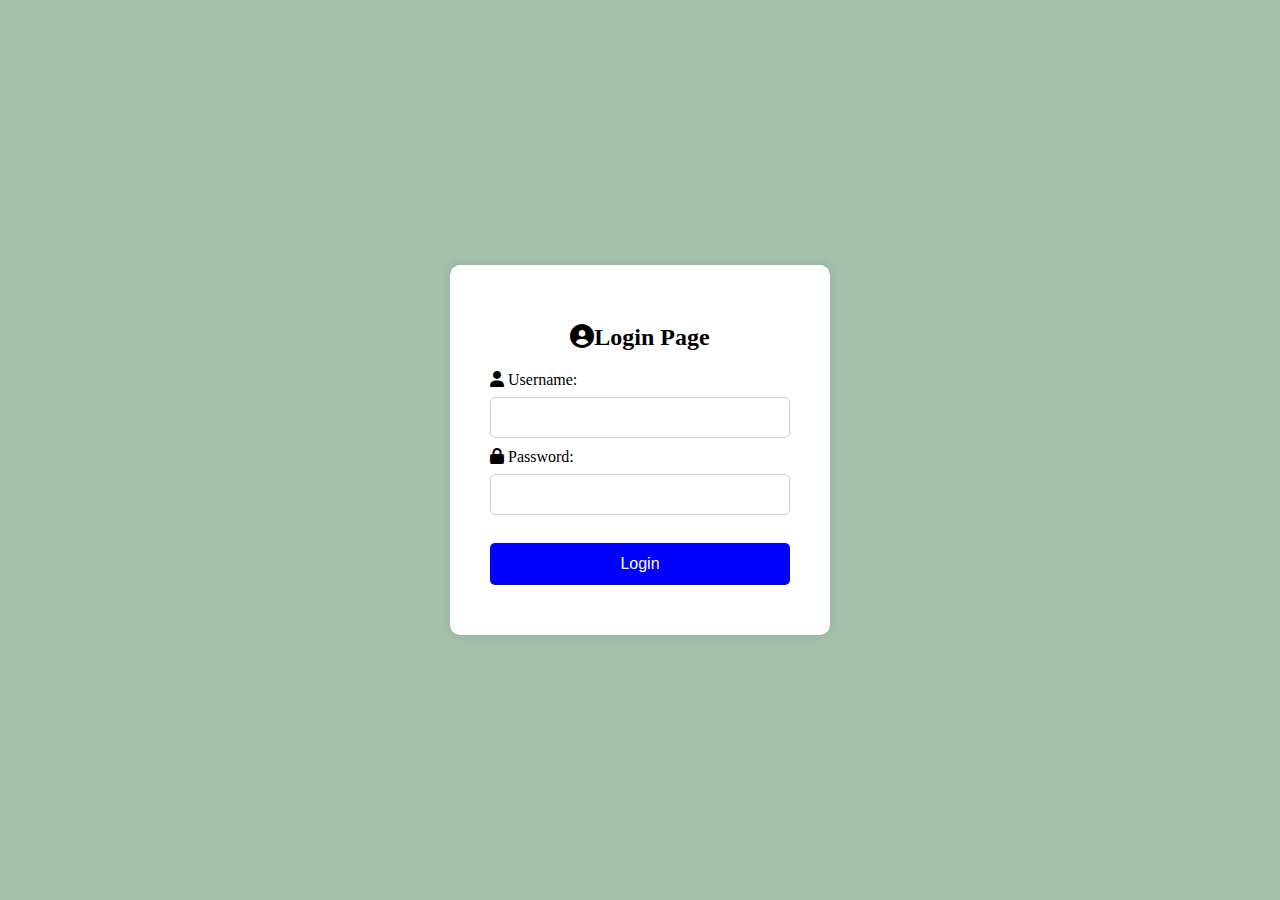
<file: giri/login/target/classes/static/index.html>
<!DOCTYPE html>
<html lang="en">
<head>
    <meta charset="UTF-8">
    <meta name="viewport" content="width=device-width, initial-scale=1.0">
    <title>Login Page</title>

    <link rel="icon" href="[data-uri]" type="image/icon type">

    <link rel="stylesheet" href="style.css">
    <link rel="stylesheet" href="https://cdnjs.cloudflare.com/ajax/libs/font-awesome/6.0.0-beta3/css/all.min.css">
<!--    <style>-->
<!--        body {-->
<!--            background-color: #A3C1AD;-->
<!--            display: flex;-->
<!--            justify-content: center;-->
<!--            align-items: center;-->
<!--            height: 100vh;-->
<!--            margin: 0;-->
<!--        }-->
<!--        .login-container {-->
<!--            text-align: center;-->
<!--            background: white;-->
<!--            padding: 40px;-->
<!--            border-radius: 10px;-->
<!--            box-shadow: 0 0 10px rgba(0,0,0,0.1);-->
<!--            width: 80%;-->
<!--            max-width: 300px;-->
<!--        }-->
<!--        h2 {-->
<!--            color: black;-->
<!--        }-->
<!--        form {-->
<!--            margin-top: 20px;-->
<!--            text-align: left;-->
<!--        }-->
<!--        label {-->
<!--            display: block;-->
<!--            margin-bottom: 10px;-->
<!--            color: black;-->
<!--        }-->
<!--        input {-->
<!--            width: 100%;-->
<!--            padding: 12px;-->
<!--            box-sizing: border-box;-->
<!--            border: 1px solid #ccc;-->
<!--            border-radius: 5px;-->
<!--            margin-bottom: 10px;-->
<!--        }-->
<!--        input[type="submit"] {-->
<!--            width: 100%;-->
<!--            padding: 12px;-->
<!--            background-color: blue;-->
<!--            color: white;-->
<!--            border: none;-->
<!--            border-radius: 5px;-->
<!--            cursor: pointer;-->
<!--            font-size: 16px;-->
<!--        }-->
<!--        input[type="submit"]:hover {-->
<!--            background-color: darkblue;-->
<!--        }-->
<!--        .error {-->
<!--            color: red;-->
<!--            text-align: center;-->
<!--            margin-top: 10px;-->
<!--        }-->
<!--        #logout {-->
<!--            margin-top: 20px;-->
<!--            width: 100%;-->
<!--            padding: 12px;-->
<!--            background-color: blue;-->
<!--            color: white;-->
<!--            border: none;-->
<!--            border-radius: 5px;-->
<!--            cursor: pointer;-->
<!--            display: none; /* Initially hidden */-->
<!--        }-->
<!--        #logout:hover {-->
<!--            background-color: darkblue;-->
<!--        }-->
<!--    </style>-->
</head>
<body>
<div class="login-container">
    <h2><i class="fas fa-user-circle"></i>Login Page</h2>
    <form id="loginForm">
        <label for="username"><i class="fas fa-user"></i> Username:</label><br>
        <input type="text" id="username" name="username" required><br>
        <label for="password"><i class="fas fa-lock"></i> Password:</label><br>
        <input type="password" id="password" name="password" required><br><br>
        <input type="submit" value="Login">
    </form>
    <div id="message"></div>
    <button id="logout"><i class="fas fa-sign-out-alt"></i> Logout</button>
</div>
<script src="scripts.js"></script>
<!--<script>-->
<!--    document.getElementById('loginForm').addEventListener('submit', async function(event) {-->
<!--    event.preventDefault();-->
<!--    const username = document.getElementById('username').value;-->
<!--    const password = document.getElementById('password').value;-->

<!--    const response = await fetch('/api/login', {-->
<!--        method: 'POST',-->
<!--        headers: {-->
<!--            'Content-Type': 'application/json'-->
<!--        },-->
<!--        body: JSON.stringify({ username, password })-->
<!--    });-->

<!--    const result = await response.text();-->
<!--    const messageDiv = document.getElementById('message');-->
<!--    const logoutButton = document.getElementById('logout');-->

<!--    if (result === 'Login successful') {-->
<!--        messageDiv.textContent = result;-->
<!--        logoutButton.style.display = 'block';-->
<!--        // Redirect to another page after successful login-->
<!--        window.location.href = 'student.html';-->
<!--    } else {-->
<!--        messageDiv.textContent = result;-->
<!--    }-->
<!--});-->

<!--document.getElementById('logout').addEventListener('click', function() {-->
<!--    document.getElementById('message').textContent = '';-->
<!--    this.style.display = 'none';-->
<!--    document.getElementById('loginForm').reset();-->
<!--});-->

<!--</script>-->
</body>
</html>
</file>
<file: giri/login/target/classes/static/style.css>
body {
            background-color: #A3C1AD;
            display: flex;
            justify-content: center;
            align-items: center;
            height: 100vh;
            margin: 0;
        }
        .login-container {
            text-align: center;
            background: white;
            padding: 40px;
            border-radius: 10px;
            box-shadow: 0 0 10px rgba(0,0,0,0.1);
            width: 80%;
            max-width: 300px;
        }
        h2 {
            color: black;
            margin-bottom: 20px; /* Added margin bottom */
        }
        form {
            margin-top: 20px;
            text-align: left;
        }
        label {
            display: block;
            margin-bottom: -10px;
            color: black;
        }
        input {
            width: 100%;
            padding: 12px;
            box-sizing: border-box;
            border: 1px solid #ccc;
            border-radius: 5px;
            margin-bottom: 10px;
        }
        input[type="submit"] {
            width: 100%;
            padding: 12px;
            background-color: blue;
            color: white;
            border: none;
            border-radius: 5px;
            cursor: pointer;
            font-size: 16px;
        }
        input[type="submit"]:hover {
            background-color: darkblue;
        }
        .error {
            color: red;
            text-align: center;
            margin-top: 10px;
        }
        #logout {
            margin-top: 20px;
            width: 100%;
            padding: 12px;
            background-color: blue;
            color: white;
            border: none;
            border-radius: 5px;
            cursor: pointer;
            display: none; /* Initially hidden */
        }
        #logout:hover {
            background-color: darkblue;
        }
</file>
